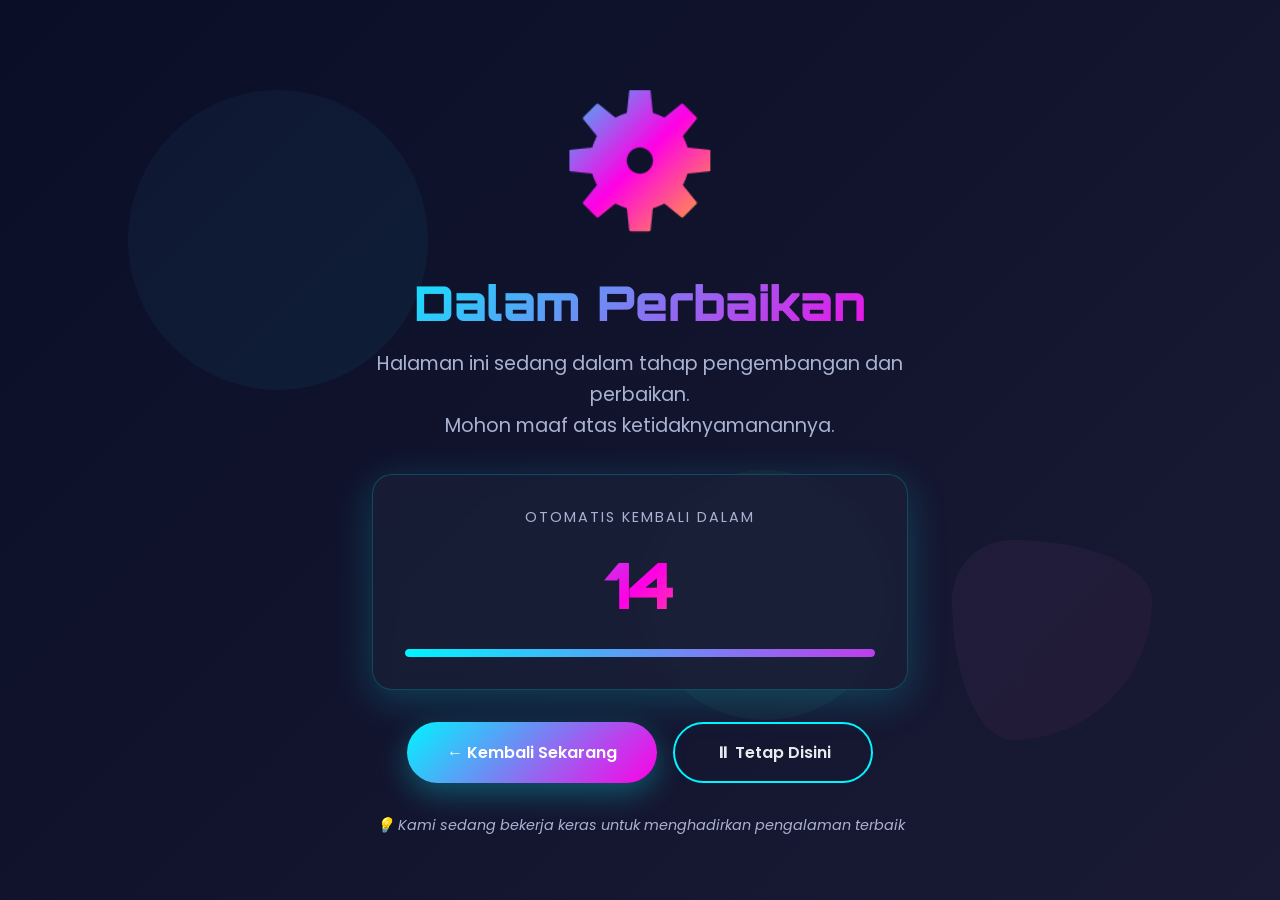
<file: blank.html>
<!doctype html>
<html lang="id">
  <head>
    <meta charset="UTF-8" />
    <meta name="viewport" content="width=device-width, initial-scale=1.0" />
    <title>BAGAS ADITYA</title>
    <link rel="icon" href="logo.png" type="image/x-icon" />
    <link
      href="https://fonts.googleapis.com/css2?family=Orbitron:wght@700;900&family=Poppins:wght@300;400;600;700&display=swap"
      rel="stylesheet"
    />
    <link
      href="https://fonts.googleapis.com/css2?family=Orbitron:wght@700;900&family=Poppins:wght@300;400;600;700&display=swap"
      rel="stylesheet"
    />
    <style>
      * {
        margin: 0;
        padding: 0;
        box-sizing: border-box;
      }

      body {
        font-family: "Poppins", sans-serif;
        background: linear-gradient(135deg, #0a0e27 0%, #1a1a35 100%);
        color: #e8eaf0;
        min-height: 100vh;
        display: flex;
        align-items: center;
        justify-content: center;
        overflow-x: hidden; /* ← GANTI: Cuma lock horizontal scroll */
        overflow-y: auto; /* ← TAMBAH: Allow vertical scroll */
        position: relative;
      }

      /* Animated Background */
      .bg-animation {
        position: fixed;
        top: 0;
        left: 0;
        width: 100%;
        height: 100%;
        z-index: -1;
        overflow: hidden;
      }

      .floating-shape {
        position: absolute;
        opacity: 0.05;
        animation: float 20s infinite ease-in-out;
      }

      .shape-1 {
        width: 300px;
        height: 300px;
        background: linear-gradient(135deg, #4facfe 0%, #00f2fe 100%);
        border-radius: 50%;
        top: 10%;
        left: 10%;
        animation-delay: 0s;
      }

      .shape-2 {
        width: 200px;
        height: 200px;
        background: linear-gradient(135deg, #f093fb 0%, #f5576c 100%);
        border-radius: 30% 70% 70% 30% / 30% 30% 70% 70%;
        top: 60%;
        right: 10%;
        animation-delay: 5s;
      }

      .shape-3 {
        width: 250px;
        height: 250px;
        background: linear-gradient(135deg, #43e97b 0%, #38f9d7 100%);
        border-radius: 50%;
        bottom: 20%;
        left: 50%;
        animation-delay: 10s;
      }

      @keyframes float {
        0%,
        100% {
          transform: translateY(0) rotate(0deg);
        }
        25% {
          transform: translateY(-30px) rotate(5deg);
        }
        50% {
          transform: translateY(-60px) rotate(-5deg);
        }
        75% {
          transform: translateY(-30px) rotate(3deg);
        }
      }

      .maintenance-container {
        text-align: center;
        padding: 2rem;
        max-width: 600px;
        animation: fadeIn 0.8s ease;
      }

      @keyframes fadeIn {
        from {
          opacity: 0;
          transform: translateY(30px);
        }
        to {
          opacity: 1;
          transform: translateY(0);
        }
      }

      .icon-wrapper {
        margin-bottom: 1rem;
        position: relative;
        display: inline-block;
      }

      .maintenance-icon {
        font-size: 8rem;
        background: linear-gradient(135deg, #00f5ff, #ff00e5, #ffd700);
        -webkit-background-clip: text;
        -webkit-text-fill-color: transparent;
        background-clip: text;
        animation: pulse 2s infinite;
      }

      @keyframes pulse {
        0%,
        100% {
          transform: scale(1);
          filter: drop-shadow(0 0 20px rgba(0, 245, 255, 0.5));
        }
        50% {
          transform: scale(1.1);
          filter: drop-shadow(0 0 40px rgba(0, 245, 255, 0.8));
        }
      }

      .gear-icon {
        display: inline-block;
        animation: rotate 4s linear infinite;
      }

      @keyframes rotate {
        to {
          transform: rotate(360deg);
        }
      }

      h1 {
        font-family: "Orbitron", sans-serif;
        font-size: 3rem;
        font-weight: 900;
        background: linear-gradient(135deg, #00f5ff, #ff00e5);
        -webkit-background-clip: text;
        -webkit-text-fill-color: transparent;
        background-clip: text;
        margin-bottom: 1rem;
        animation: glowText 2s infinite alternate;
      }

      @keyframes glowText {
        from {
          filter: drop-shadow(0 0 10px rgba(0, 245, 255, 0.3));
        }
        to {
          filter: drop-shadow(0 0 20px rgba(0, 245, 255, 0.6));
        }
      }

      .subtitle {
        font-size: 1.2rem;
        color: #a8b2d1;
        margin-bottom: 2rem;
        line-height: 1.6;
      }

      .countdown-wrapper {
        background: rgba(25, 32, 56, 0.8);
        padding: 2rem;
        border-radius: 20px;
        border: 1px solid rgba(0, 245, 255, 0.2);
        backdrop-filter: blur(10px);
        margin-bottom: 2rem;
        box-shadow: 0 10px 40px rgba(0, 245, 255, 0.2);
      }

      .countdown-label {
        font-size: 0.9rem;
        color: #a8b2d1;
        margin-bottom: 1rem;
        text-transform: uppercase;
        letter-spacing: 2px;
      }

      .countdown-timer {
        font-family: "Orbitron", sans-serif;
        font-size: 4rem;
        font-weight: 900;
        background: linear-gradient(135deg, #00f5ff, #ff00e5, #ffd700);
        -webkit-background-clip: text;
        -webkit-text-fill-color: transparent;
        background-clip: text;
        animation: countdownPulse 1s infinite;
      }

      @keyframes countdownPulse {
        0%,
        100% {
          transform: scale(1);
        }
        50% {
          transform: scale(1.05);
        }
      }

      .progress-bar-container {
        width: 100%;
        height: 8px;
        background: rgba(255, 255, 255, 0.1);
        border-radius: 10px;
        overflow: hidden;
        margin-top: 1.5rem;
      }

      .progress-bar {
        height: 100%;
        width: 100%;
        background: linear-gradient(90deg, #00f5ff, #ff00e5, #ffd700, #00ff88);
        background-size: 400% 100%;
        border-radius: 10px;
        animation:
          progressMove 15s linear,
          gradientShift 2s infinite;
        box-shadow: 0 0 20px rgba(0, 245, 255, 0.6);
      }

      @keyframes progressMove {
        from {
          width: 100%;
        }
        to {
          width: 0%;
        }
      }

      @keyframes gradientShift {
        0% {
          background-position: 0% 50%;
        }
        50% {
          background-position: 100% 50%;
        }
        100% {
          background-position: 0% 50%;
        }
      }

      .button-group {
        display: flex;
        gap: 1rem;
        justify-content: center;
        flex-wrap: wrap;
      }

      .btn {
        padding: 1rem 2.5rem;
        border: none;
        border-radius: 50px;
        font-size: 1rem;
        font-weight: 600;
        cursor: pointer;
        transition: all 0.3s;
        text-decoration: none;
        display: inline-flex;
        align-items: center;
        gap: 0.5rem;
        font-family: "Poppins", sans-serif;
      }

      .btn-primary {
        background: linear-gradient(135deg, #00f5ff, #ff00e5);
        color: white;
        box-shadow: 0 10px 30px rgba(0, 245, 255, 0.3);
      }

      .btn-primary:hover {
        transform: translateY(-3px);
        box-shadow: 0 15px 40px rgba(0, 245, 255, 0.5);
      }

      .btn-secondary {
        background: transparent;
        color: #e8eaf0;
        border: 2px solid #00f5ff;
      }

      .btn-secondary:hover {
        background: #00f5ff;
        color: #0a0e27;
        transform: translateY(-3px);
      }

      .info-text {
        margin-top: 2rem;
        font-size: 0.9rem;
        color: #a8b2d1;
        font-style: italic;
      }

      /* Responsive */
      @media (max-width: 768px) {
        h1 {
          font-size: 2rem;
        }

        .maintenance-icon {
          font-size: 5rem;
        }

        .subtitle {
          font-size: 1rem;
        }

        .countdown-timer {
          font-size: 3rem;
        }

        .button-group {
          flex-direction: column;
        }

        .btn {
          width: 100%;
          justify-content: center;
        }
      }

      @media (max-width: 480px) {
        .maintenance-container {
          padding: 0.5rem;
        }

        h1 {
          font-size: 1.5rem;
        }

        .maintenance-icon {
          font-size: 4rem;
        }

        .countdown-timer {
          font-size: 2.5rem;
        }

        .countdown-wrapper {
          padding: 1.5rem;
        }
      }
    </style>
  </head>
  <body>
    <!-- Animated Background -->
    <div class="bg-animation">
      <div class="floating-shape shape-1"></div>
      <div class="floating-shape shape-2"></div>
      <div class="floating-shape shape-3"></div>
    </div>

    <div class="maintenance-container">
      <div class="icon-wrapper">
        <div class="maintenance-icon gear-icon">⚙️</div>
      </div>

      <h1>Dalam Perbaikan</h1>
      <p class="subtitle">
        Halaman ini sedang dalam tahap pengembangan dan perbaikan.<br />
        Mohon maaf atas ketidaknyamanannya.
      </p>

      <div class="countdown-wrapper">
        <div class="countdown-label">Otomatis Kembali Dalam</div>
        <div class="countdown-timer" id="countdown">15</div>
        <div class="progress-bar-container">
          <div class="progress-bar" id="progressBar"></div>
        </div>
      </div>

      <div class="button-group">
        <button class="btn btn-primary" onclick="goBack()">
          ← Kembali Sekarang
        </button>
        <button class="btn btn-secondary" onclick="stayHere()">
          ⏸ Tetap Disini
        </button>
      </div>

      <p class="info-text">
        💡 Kami sedang bekerja keras untuk menghadirkan pengalaman terbaik
      </p>
    </div>

    <script>
      let countdown = 15;
      let countdownInterval;
      let isStopped = false;

      const countdownElement = document.getElementById("countdown");

      // Start countdown
      function startCountdown() {
        countdownInterval = setInterval(() => {
          if (!isStopped) {
            countdown--;
            countdownElement.textContent = countdown;

            if (countdown <= 0) {
              clearInterval(countdownInterval);
              goBack();
            }
          }
        }, 1000);
      }

      // Go back to previous page
      function goBack() {
        if (window.history.length > 1) {
          window.history.back();
        } else {
          window.close();
        }
      }

      // Stop countdown and stay on page
      function stayHere() {
        isStopped = true;
        clearInterval(countdownInterval);

        // Update UI
        countdownElement.textContent = "⏸";
        document.querySelector(".countdown-label").textContent =
          "Countdown Dihentikan";
        document.querySelector(".progress-bar").style.animationPlayState =
          "paused";

        // Change button
        const stayButton = event.target;
        stayButton.textContent = "✓ Tetap Disini";
        stayButton.style.background =
          "linear-gradient(135deg, #43e97b, #38f9d7)";
        stayButton.style.border = "none";
        stayButton.onclick = null;
      }

      // Start countdown when page loads
      startCountdown();

      // Handle keyboard shortcuts
      document.addEventListener("keydown", (e) => {
        if (e.key === "Escape") {
          goBack();
        } else if (e.key === " " || e.key === "Spacebar") {
          e.preventDefault();
          stayHere();
        }
      });
    </script>
  </body>
</html>
</file>
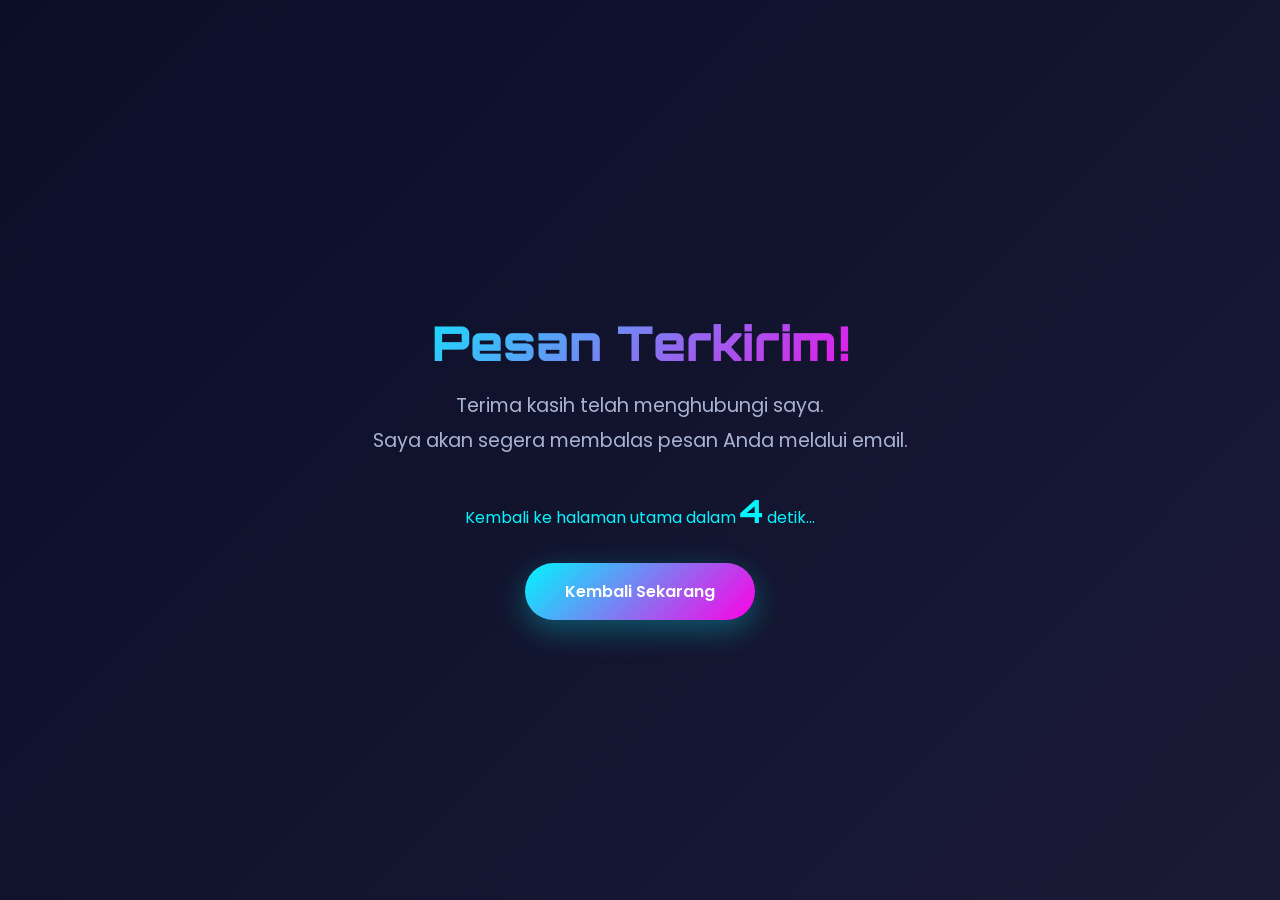
<file: thank-you.html>
<!doctype html>
<html lang="id">
  <head>
    <meta charset="UTF-8" />
    <meta name="viewport" content="width=device-width, initial-scale=1.0" />
    <title>Pesan Terkirim - Terima Kasih</title>
    <link
      href="https://fonts.googleapis.com/css2?family=Orbitron:wght@700;900&family=Poppins:wght@400;600&display=swap"
      rel="stylesheet"
    />
    <style>
      * {
        margin: 0;
        padding: 0;
        box-sizing: border-box;
      }

      body {
        font-family: "Poppins", sans-serif;
        background: linear-gradient(135deg, #0a0e27 0%, #1a1a35 100%);
        color: #e8eaf0;
        min-height: 100vh;
        display: flex;
        align-items: center;
        justify-content: center;
        overflow: hidden;
      }

      .success-container {
        text-align: center;
        padding: 2rem;
        max-width: 600px;
        animation: fadeIn 0.8s ease;
      }

      @keyframes fadeIn {
        from {
          opacity: 0;
          transform: translateY(30px);
        }
        to {
          opacity: 1;
          transform: translateY(0);
        }
      }

      .success-icon {
        font-size: 6rem;
        margin-bottom: 2rem;
        animation: bounce 1s ease;
      }

      @keyframes bounce {
        0%,
        100% {
          transform: translateY(0);
        }
        50% {
          transform: translateY(-20px);
        }
      }

      h1 {
        font-family: "Orbitron", sans-serif;
        font-size: 3rem;
        font-weight: 900;
        background: linear-gradient(135deg, #00f5ff, #ff00e5);
        -webkit-background-clip: text;
        -webkit-text-fill-color: transparent;
        background-clip: text;
        margin-bottom: 1rem;
      }

      p {
        font-size: 1.2rem;
        color: #a8b2d1;
        margin-bottom: 2rem;
        line-height: 1.8;
      }

      .countdown {
        font-size: 1rem;
        color: #00f5ff;
        margin-bottom: 2rem;
      }

      .countdown span {
        font-size: 2rem;
        font-weight: 700;
        font-family: "Orbitron", sans-serif;
      }

      .btn {
        padding: 1rem 2.5rem;
        background: linear-gradient(135deg, #00f5ff, #ff00e5);
        color: white;
        border: none;
        border-radius: 50px;
        font-size: 1rem;
        font-weight: 600;
        cursor: pointer;
        text-decoration: none;
        display: inline-block;
        transition: all 0.3s;
        box-shadow: 0 10px 30px rgba(0, 245, 255, 0.3);
      }

      .btn:hover {
        transform: translateY(-3px);
        box-shadow: 0 15px 40px rgba(0, 245, 255, 0.5);
      }

      @media (max-width: 768px) {
        h1 {
          font-size: 2rem;
        }

        .success-icon {
          font-size: 4rem;
        }

        p {
          font-size: 1rem;
        }
      }
    </style>
  </head>
  <body>
    <div class="success-container">
      <div class="success-icon"></div>
      <h1>Pesan Terkirim!</h1>
      <p>
        Terima kasih telah menghubungi saya.<br />
        Saya akan segera membalas pesan Anda melalui email.
      </p>
      <div class="countdown">
        Kembali ke halaman utama dalam <span id="countdown">5</span> detik...
      </div>
      <a href="index.html" class="btn">Kembali Sekarang</a>
    </div>

    <script>
      // Countdown redirect
      let count = 5;
      const countdownElement = document.getElementById("countdown");

      const interval = setInterval(() => {
        count--;
        countdownElement.textContent = count;

        if (count <= 0) {
          clearInterval(interval);
          window.location.href = "index.html";
        }
      }, 1000);
    </script>
  </body>
</html>
</file>
